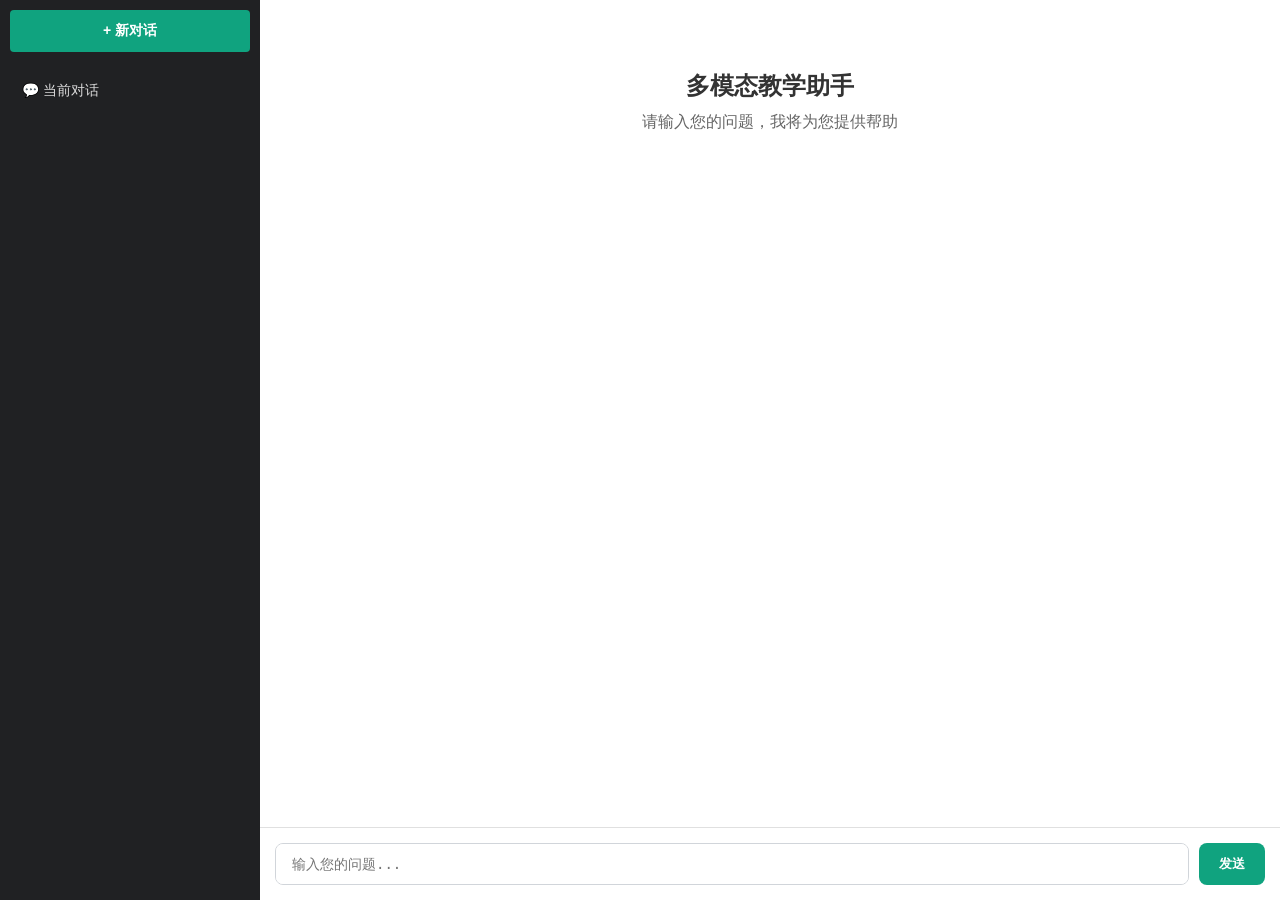
<file: app/templates/pages/index.html>
<!DOCTYPE html>
<html lang="zh-CN">
<head>
    <meta charset="UTF-8">
    <meta name="viewport" content="width=device-width, initial-scale=1.0">
    <title>多模态教学助手</title>
    <style>
        /* --- 基础样式 --- */
        * { margin: 0; padding: 0; box-sizing: border-box; }
        body { font-family: -apple-system, BlinkMacSystemFont, "Segoe UI", Roboto, sans-serif; display: flex; height: 100vh; background-color: #f7f7f8; overflow: hidden; }

        /* --- 侧边栏 --- */
        .sidebar { width: 260px; background-color: #202123; color: white; display: flex; flex-direction: column; padding: 10px; }
        .new-chat-btn { background-color: #10a37f; color: white; border: none; border-radius: 4px; padding: 12px; font-size: 14px; font-weight: bold; cursor: pointer; margin-bottom: 20px; transition: background 0.2s; }
        .new-chat-btn:hover { background-color: #0d8c6c; }
        .history-list { flex: 1; overflow-y: auto; }
        .history-item { padding: 10px 12px; margin-bottom: 4px; border-radius: 4px; font-size: 14px; cursor: pointer; color: #dcdcdc; }
        .history-item:hover { background-color: #2f3133; }

        /* --- 主聊天区 --- */
        .main-content { flex: 1; display: flex; flex-direction: column; background-color: white; }
        .chat-container { flex: 1; padding: 20px; overflow-y: auto; display: flex; flex-direction: column; gap: 20px; }
        
        /* 消息气泡 */
        .message { max-width: 80%; padding: 12px 16px; border-radius: 8px; line-height: 1.6; font-size: 14px; white-space: pre-wrap; }
        .user-message { background-color: #e1ffc1; align-self: flex-end; }
        .bot-message { background-color: #f0f0f0; align-self: flex-start; }

        /* 输入框区域 */
        .input-area { padding: 15px; background-color: white; border-top: 1px solid #e0e0e0; display: flex; gap: 10px; }
        .input-textarea { flex: 1; padding: 12px 16px; border: 1px solid #d1d5da; border-radius: 8px; font-size: 14px; resize: none; outline: none; max-height: 200px; overflow-y: auto; }
        .send-btn { background-color: #10a37f; color: white; border: none; border-radius: 8px; padding: 0 20px; font-weight: bold; cursor: pointer; }
        .send-btn:hover { background-color: #0d8c6c; }
        .send-btn:disabled { background-color: #999; cursor: not-allowed; }

        /* 加载动画 */
        .loading { display: flex; gap: 4px; }
        .loading-dot { width: 8px; height: 8px; border-radius: 50%; background-color: #333; animation: pulse 1.5s infinite ease-in-out; }
        .loading-dot:nth-child(2) { animation-delay: 0.2s; }
        .loading-dot:nth-child(3) { animation-delay: 0.4s; }
        @keyframes pulse { 0%, 80%, 100% { transform: scale(1); opacity: 1; } 40% { transform: scale(1.2); opacity: 0.6; } }
        
        .welcome { text-align: center; margin-top: 50px; color: #666; }
        .welcome h2 { margin-bottom: 10px; color: #333; }
    </style>
</head>
<body>
    <!-- 侧边栏 -->
    <div class="sidebar">
        <button class="new-chat-btn" onclick="startNewChat()">+ 新对话</button>
        <div class="history-list" id="chat-history">
            <div class="history-item"><span>💬</span> 当前对话</div>
        </div>
    </div>

    <!-- 主界面 -->
    <div class="main-content">
        <div class="chat-container" id="chat-container">
            <div class="welcome">
                <h2>多模态教学助手</h2>
                <p>请输入您的问题，我将为您提供帮助</p>
            </div>
        </div>

        <div class="input-area">
            <textarea class="input-textarea" id="user-input" placeholder="输入您的问题..." rows="1"></textarea>
            <button class="send-btn" id="send-btn" onclick="sendMessage()">发送</button>
        </div>
    </div>

    <script>
        const chatContainer = document.getElementById('chat-container');
        const userInput = document.getElementById('user-input');
        const sendBtn = document.getElementById('send-btn');
        
        // 当前会话ID，初始为空
        let currentSessionId = null;

        // 自动调整输入框高度
        userInput.addEventListener('input', function() {
            this.style.height = 'auto';
            this.style.height = this.scrollHeight + 'px';
        });

        // 发送消息
        async function sendMessage() {
            const message = userInput.value.trim();
            if (!message) return;

            // 1. 显示用户消息
            addMessageToUI(message, 'user');
            userInput.value = '';
            userInput.style.height = 'auto';

            // 2. 显示加载中
            const loadingId = showLoading();
            sendBtn.disabled = true;

            try {
                // 3. 调用后端接口
                const response = await fetch('/api/chat/messages', {
                    method: 'POST',
                    headers: { 'Content-Type': 'application/json' },
                    body: JSON.stringify({
                        content: message,           // 必填：用户输入
                        session_id: currentSessionId, // 选填：当前会话ID
                        title: "新对话",            // 必填：如果是新会话，给个标题
                        use_web_search: false       // 选填：暂时设为false
                    })
                });

                if (!response.ok) throw new Error('Network response was not ok');

                const data = await response.json();

                // 4. 移除加载动画
                removeLoading(loadingId);

                // 5. 处理返回数据 (关键修改点)
                currentSessionId = data.session_id; // 保存会话ID
                
                // 这里改了！后端返回的是 assistant_message
                const botReply = data.assistant_message; 
                
                addMessageToUI(botReply, 'bot');

            } catch (error) {
                console.error('请求失败:', error);
                removeLoading(loadingId);
                addMessageToUI("网络错误，请检查后端服务是否启动。", 'bot');
            } finally {
                sendBtn.disabled = false;
            }
        }

        // 添加消息到界面
        function addMessageToUI(text, sender) {
            const messageDiv = document.createElement('div');
            messageDiv.className = `message ${sender}-message`;
            messageDiv.textContent = text;
            chatContainer.appendChild(messageDiv);
            chatContainer.scrollTop = chatContainer.scrollHeight;
        }

        // 显示加载动画
        function showLoading() {
            const id = 'loading-' + Date.now();
            const div = document.createElement('div');
            div.id = id;
            div.className = 'message bot-message';
            div.innerHTML = '<div class="loading"><span class="loading-dot"></span><span class="loading-dot"></span><span class="loading-dot"></span></div>';
            chatContainer.appendChild(div);
            chatContainer.scrollTop = chatContainer.scrollHeight;
            return id;
        }

        // 移除加载动画
        function removeLoading(id) {
            const el = document.getElementById(id);
            if (el) el.remove();
        }

        // 开始新对话
        function startNewChat() {
            currentSessionId = null; // 重置ID
            chatContainer.innerHTML = '<div class="welcome"><h2>多模态教学助手</h2><p>请输入您的问题，我将为您提供帮助</p></div>';
        }

        // 回车发送
        userInput.addEventListener('keydown', function(e) {
            if (e.key === 'Enter' && !e.shiftKey) {
                e.preventDefault();
                sendMessage();
            }
        });
    </script>
</body>
</html>
</file>
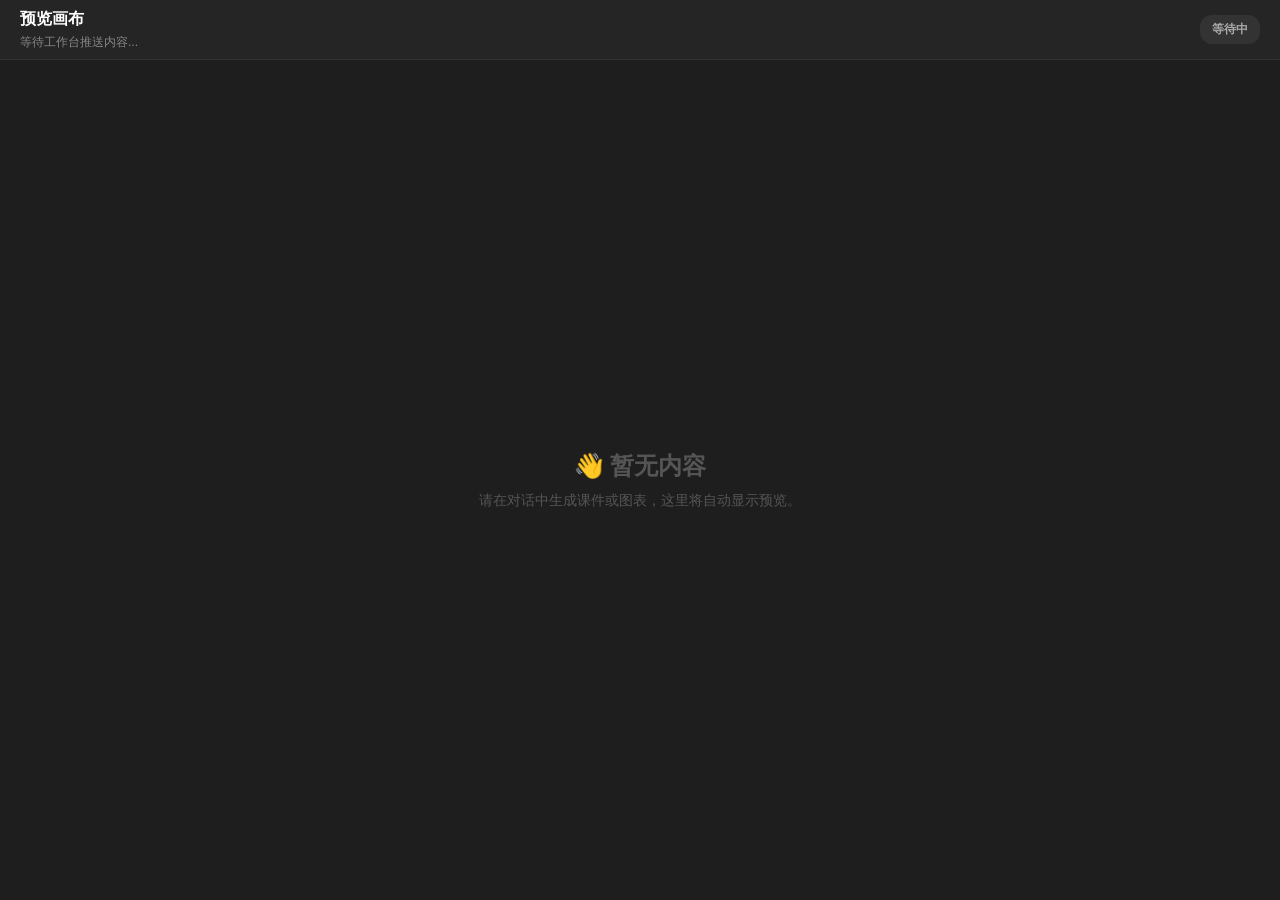
<file: app/templates/pages/viewer.html>
<!DOCTYPE html>
<html lang="zh-CN">
<head>
  <meta charset="utf-8">
  <meta name="viewport" content="width=device-width, initial-scale=1">
  <title>教学助手 - 预览画布</title>
  <style>
    /* --- 基础重置 --- */
    * { margin: 0; padding: 0; box-sizing: border-box; }
    body { font-family: -apple-system, BlinkMacSystemFont, "Segoe UI", Roboto, sans-serif; height: 100vh; overflow: hidden; background-color: #1e1e1e; color: #fff; }

    /* --- 顶部导航栏 --- */
    .viewer-header {
      height: 60px;
      background-color: #252526;
      border-bottom: 1px solid #333;
      display: flex;
      align-items: center;
      justify-content: space-between;
      padding: 0 20px;
    }

    .header-info h1 { font-size: 16px; font-weight: 600; color: #fff; }
    .header-info p { font-size: 12px; color: #888; margin-top: 4px; }
    .viewer-kicker { display: none; } /* 隐藏多余的小标签 */

    /* 状态徽章 */
    .viewer-badge {
      padding: 6px 12px;
      border-radius: 12px;
      font-size: 12px;
      font-weight: bold;
      text-transform: uppercase;
      background-color: #333;
      color: #aaa;
    }
    .viewer-badge.active { background-color: #10a37f; color: white; }

    /* --- 主预览区域 --- */
    .viewer-stage-wrap {
      height: calc(100vh - 60px);
      position: relative;
      display: flex;
      justify-content: center;
      align-items: center;
      background-color: #1e1e1e;
    }

    /* 空状态提示 */
    .viewer-empty {
      text-align: center;
      color: #555;
    }
    .viewer-empty h2 { font-size: 24px; margin-bottom: 10px; }
    .viewer-empty p { font-size: 14px; }

    /* 内容舞台 (默认隐藏) */
    .viewer-stage {
      width: 100%;
      height: 100%;
      overflow: auto;
      padding: 20px;
      display: flex;
      justify-content: center;
    }

    /* Iframe 样式 (用于嵌入 HTML 预览) */
    .viewer-frame {
      width: 100%;
      height: 100%;
      border: none;
      background-color: white;
      border-radius: 8px;
      box-shadow: 0 4px 20px rgba(0,0,0,0.5);
    }
  </style>
</head>
<body>
  <header class="viewer-header">
    <div class="header-info">
      <h1 id="viewerTitle">预览画布</h1>
      <p id="viewerMeta">等待工作台推送内容...</p>
    </div>
    <span id="viewerModeBadge" class="viewer-badge">等待中</span>
  </header>

  <main class="viewer-stage-wrap">
    <!-- 空状态 -->
    <div id="viewerEmptyState" class="viewer-empty">
      <h2>👋 暂无内容</h2>
      <p>请在对话中生成课件或图表，这里将自动显示预览。</p>
    </div>

    <!-- 实际内容容器 -->
    <div id="viewerStage" hidden></div>
    <iframe id="viewerHtmlFrame" class="viewer-frame" title="Viewer HTML Frame" hidden></iframe>
  </main>

  <script>
    // 这是一个简单的逻辑，模拟接收数据并显示
    // 实际项目中，这里可能需要 WebSocket 或者轮询来接收后端推送
    
    const viewerTitle = document.getElementById('viewerTitle');
    const viewerMeta = document.getElementById('viewerMeta');
    const viewerBadge = document.getElementById('viewerModeBadge');
    const emptyState = document.getElementById('viewerEmptyState');
    const viewerStage = document.getElementById('viewerStage');
    const viewerFrame = document.getElementById('viewerHtmlFrame');

    // 模拟一个测试函数，你可以按 F12 在控制台调用 testViewer() 看看效果
    window.testViewer = function() {
      // 1. 更新头部信息
      viewerTitle.innerText = "生成的 HTML 课件预览";
      viewerMeta.innerText = "生成时间: " + new Date().toLocaleTimeString();
      viewerBadge.innerText = "HTML PREVIEW";
      viewerBadge.classList.add('active');

      // 2. 隐藏空状态
      emptyState.hidden = true;
      viewerStage.hidden = false;
      viewerFrame.hidden = false;

      // 3. 在 iframe 里写入一些测试内容
      const testHtmlContent = `
        <html>
          <body style="font-family: sans-serif; padding: 40px; background: #f0f4f8;">
            <h1 style="color: #10a37f;">测试预览成功!</h1>
            <p>这是后端生成的 HTML 内容。</p>
            <div style="margin-top: 20px; padding: 20px; background: white; border-radius: 8px; box-shadow: 0 2px 10px rgba(0,0,0,0.1);">
              <h3>课程内容摘要：</h3>
              <ul>
                <li>知识点 A</li>
                <li>知识点 B</li>
                <li>知识点 C</li>
              </ul>
            </div>
          </body>
        </html>
      `;
      viewerFrame.srcdoc = testHtmlContent;
    };
  </script>
</body>
</html>
</file>
